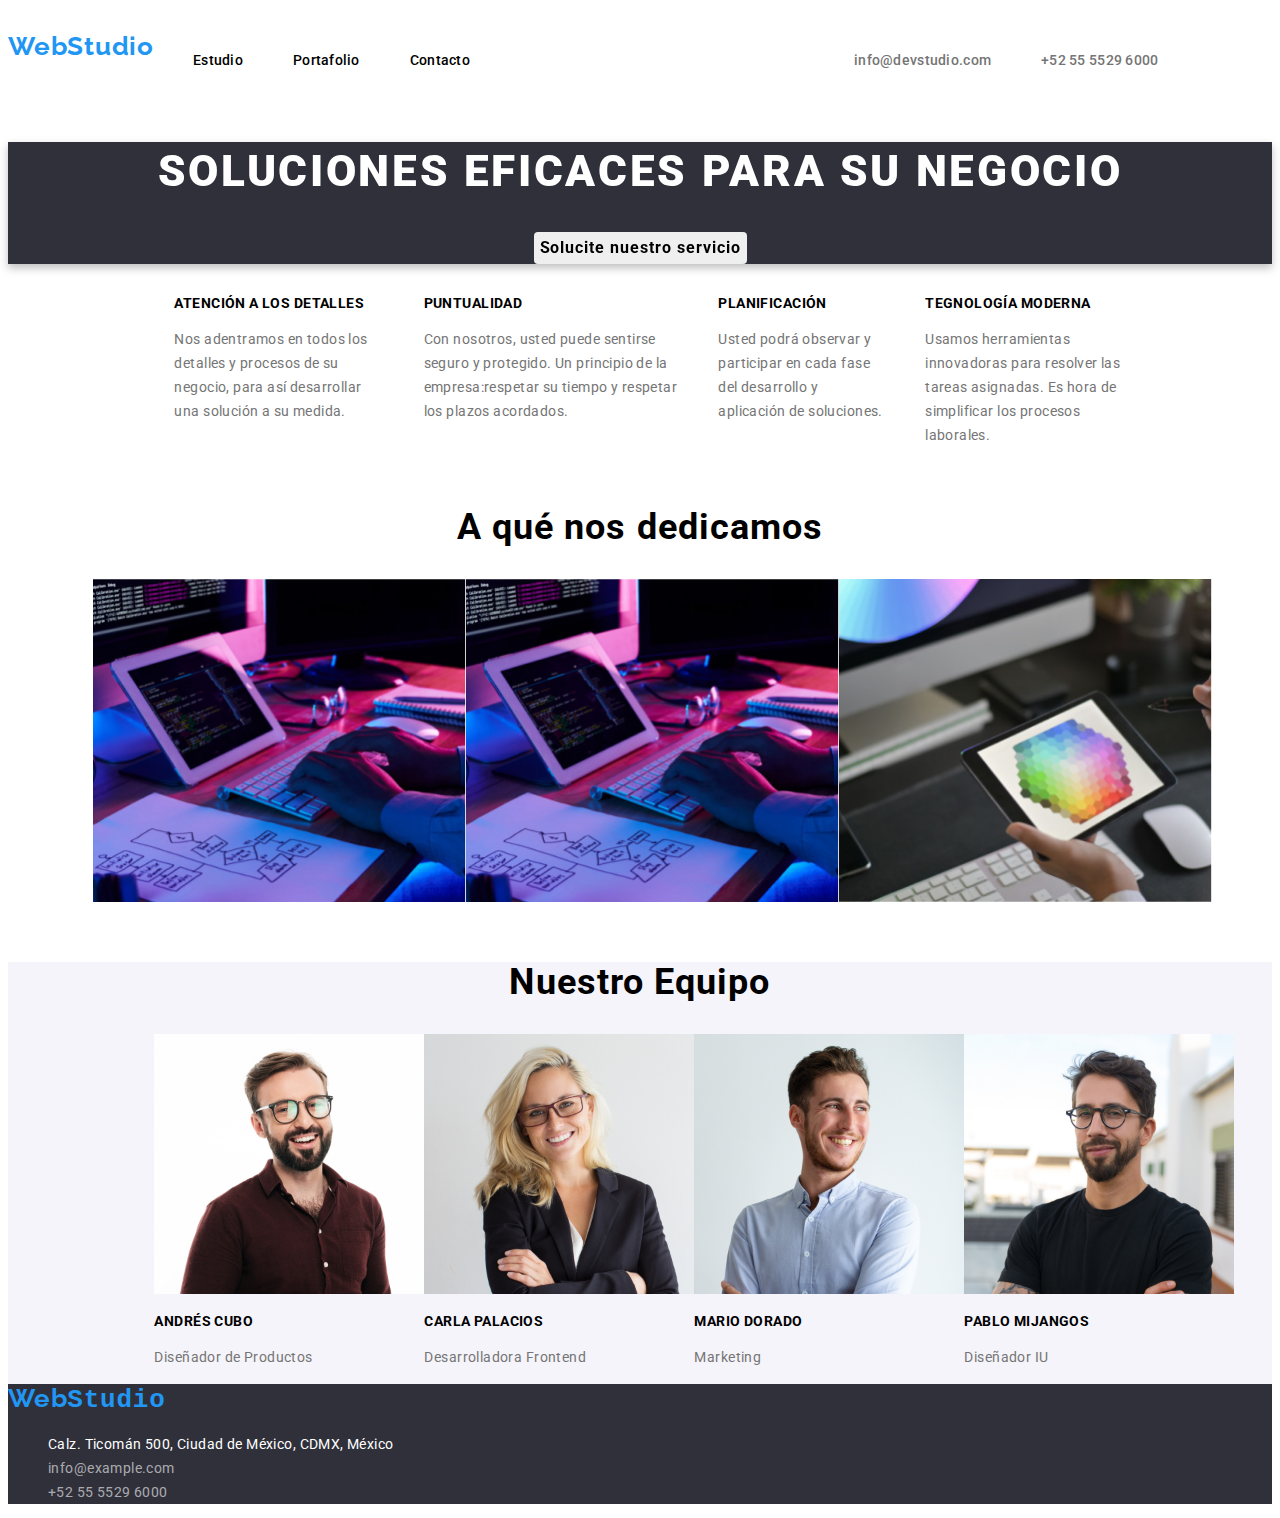
<file: index.html>
<!DOCTYPE html>
<html lang="en">

<head>
    <meta charset="UTF-8">
    <meta http-equiv="X-UA-Compatible" content="IE=edge">
    <meta name="viewport" content="width=device-width, initial-scale=1.0">
    <title>Tarea #2</title>
    <link rel="stylesheet" href="./css/styles.css">
    <link rel="preconnect" href="https://fonts.googleapis.com">
    <link rel="preconnect" href="https://fonts.gstatic.com" crossorigin>
    <link
        href="https://fonts.googleapis.com/css2?family=Raleway:wght@700&family=Roboto:wght@400;500;700;900&display=swap"
        rel="stylesheet">
</head>

<body>

    <header class="cabezera">
        <nav class="cont-nav">
            <a class="link-web" href="http://webstudio.com.bo/" target="_blank" title="Ir a pagina">WebStudio</a>
            <!-- La navegación а otros sitios -->
            <ul class="link-nav">
                <li><a href="./index.html">Estudio</a></li>
                <li><a href="./portfolio.html">Portafolio</a></li>
                <li><a href="#">Contacto</a></li>
            </ul>
            <!-- target="_blank" Este atribito o etiqueta no regideriona a otra pagina cuando hacemos click sobre algun tipo en especifico del texto -->
            <!-- title="" Nos pone una descripción cuando pones el cursor sobre algun texto o algo en especifico -->

        </nav>

        <ul class="link-cont">
            <li><a class="email" href="mailto:info@devstudio.com">info@devstudio.com</a></li>
            <li><a class="contacto" href="tel:+525555296000">+52 55 5529 6000</a></li>
        </ul>
    </header>

    <main>
        <!-- Contenedor del titulo Principal -->
        <section class="conten-prin">
            <h1 class="title">SOLUCIONES EFICACES PARA SU NEGOCIO</h1>
            <button class="boton" type="button">Solucite nuestro servicio</button>
        </section>

        <!-- Contenedor de la descripción -->
        <section class="principal-detalles">
            <ul>
                <li>
                    <h3 class="principal-title">ATENCIÓN A LOS DETALLES</h3>
                    <P class="principal-text">Nos adentramos en todos los detalles y procesos de su negocio, para así
                        desarrollar una solución a su medida.</P>
                </li>
            </ul>

            <ul>
                <li>
                    <h3 class="principal-title">PUNTUALIDAD</h3>
                    <P class="principal-text">Con nosotros, usted puede sentirse seguro y protegido. Un principio de la
                        empresa:respetar su tiempo y
                        respetar los plazos acordados.</P>
                </li>

            </ul>

            <ul>
                <li>
                    <h3 class="principal-title">PLANIFICACIÓN</h3>
                    <P class="principal-text">Usted podrá observar y participar en cada fase del desarrollo y aplicación
                        de
                        soluciones.</P>
                </li>
            </ul>

            <ul>
                <li>
                    <h3 class="principal-title">TEGNOLOGÍA MODERNA</h3>
                    <P class="principal-text">Usamos herramientas innovadoras para resolver las tareas asignadas. Es
                        hora de
                        simplificar los
                        procesos laborales.</P>
                </li>
            </ul>
        </section>

        <!-- Imagen a lo que se dedican -->
        <section class="cont-img">
            <h2 class="title-pg-principal">A qué nos dedicamos</h2>
            <ul class="list-img">
                <li>
                    <img class="image-prin" src="./images/imagen1.png" alt="Aplicaciones de escritorio" width="373">
                </li>
                <li>
                    <img class="image-prin" src="./images/imagen1.png" alt="Aplicaciones de escritorio" width="373">
                </li>
                <li>
                    <img class="image-prin" src="./images/imagen3.png" alt="Aplicaciones de escritorio" width="373">
                </li>
            </ul>
        </section>

        <!-- Imagen del equpo -->
        <section class="con-equipo">
            <h2 class="title-pg-principal">Nuestro Equipo</h2>
            <ul class="lis-equipo ">
                <li>
                    <img class="image-prin" src="./images/images2/imagen1.jpg" alt="imagen1" width="270">
                    <h3 class="principal-title">Andrés Cubo</h3>
                    <p class="principal-text">Diseñador de Productos</p>
                </li>

                <li>
                    <img class="image-prin" src="./images/images2/imagen2.jpg" alt="Imagenes2" width="270">
                    <h3 class="principal-title">Carla Palacios</h3>
                    <p class="principal-text">Desarrolladora Frontend</p>
                </li>

                <li>
                    <img class="image-prin" src="./images/images2/imagen3.jpg" alt="Imagenes3" width="270">
                    <h3 class="principal-title">Mario Dorado</h3>
                    <p class="principal-text">Marketing</p>
                </li>

                <li>
                    <img class="image-prin" src="./images/images2/imagen4.jpg" alt="Imagenes4" width="270">
                    <h3 class="principal-title">Pablo Mijangos</h3>
                    <p class="principal-text">Diseñador IU</p>
                </li>
            </ul>
        </section>

    </main>

    <footer>
        <a class="link-web-footer" href="https://taupe-melba-f719b1.netlify.app/" target="_blank"
            title="Ir a pagina">Web<samp class="studiouno">Studio</samp></a>
        <address>
            <ul class="link-footer">
                <li><a class="link-map" href="https://goo.gl/maps/KDuvCetYGWwRNp6s5" target="_blank"
                        title="Ir a mapa">Calz. Ticomán 500, Ciudad de México, CDMX, México</a></li>
                <li><a class="link-con" href="mailto:info@example.com" title="Enviar Correo">info@example.com</a></li>
                <li><a class="link-con" href="tel:+525555296000">+52 55 5529 6000</a></li>
            </ul>
        </address>
    </footer>
</body>

</html>
</file>
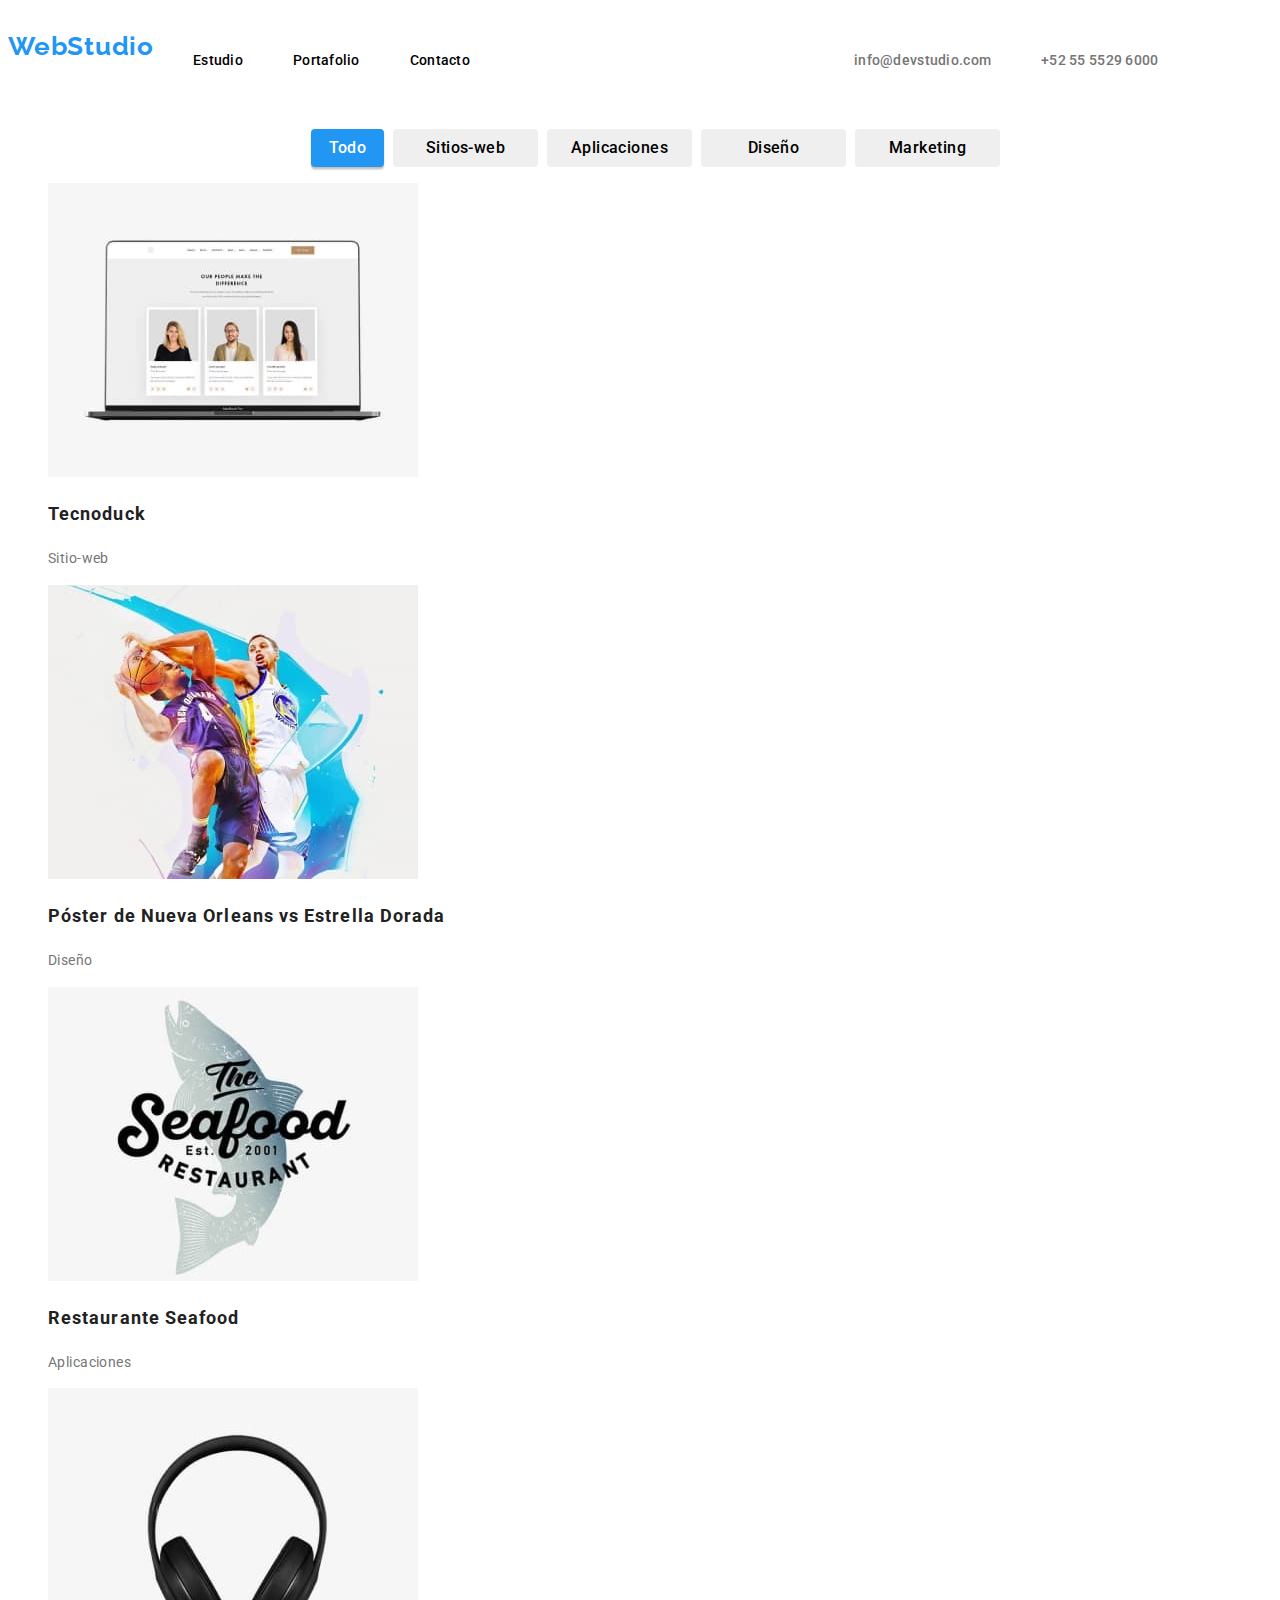
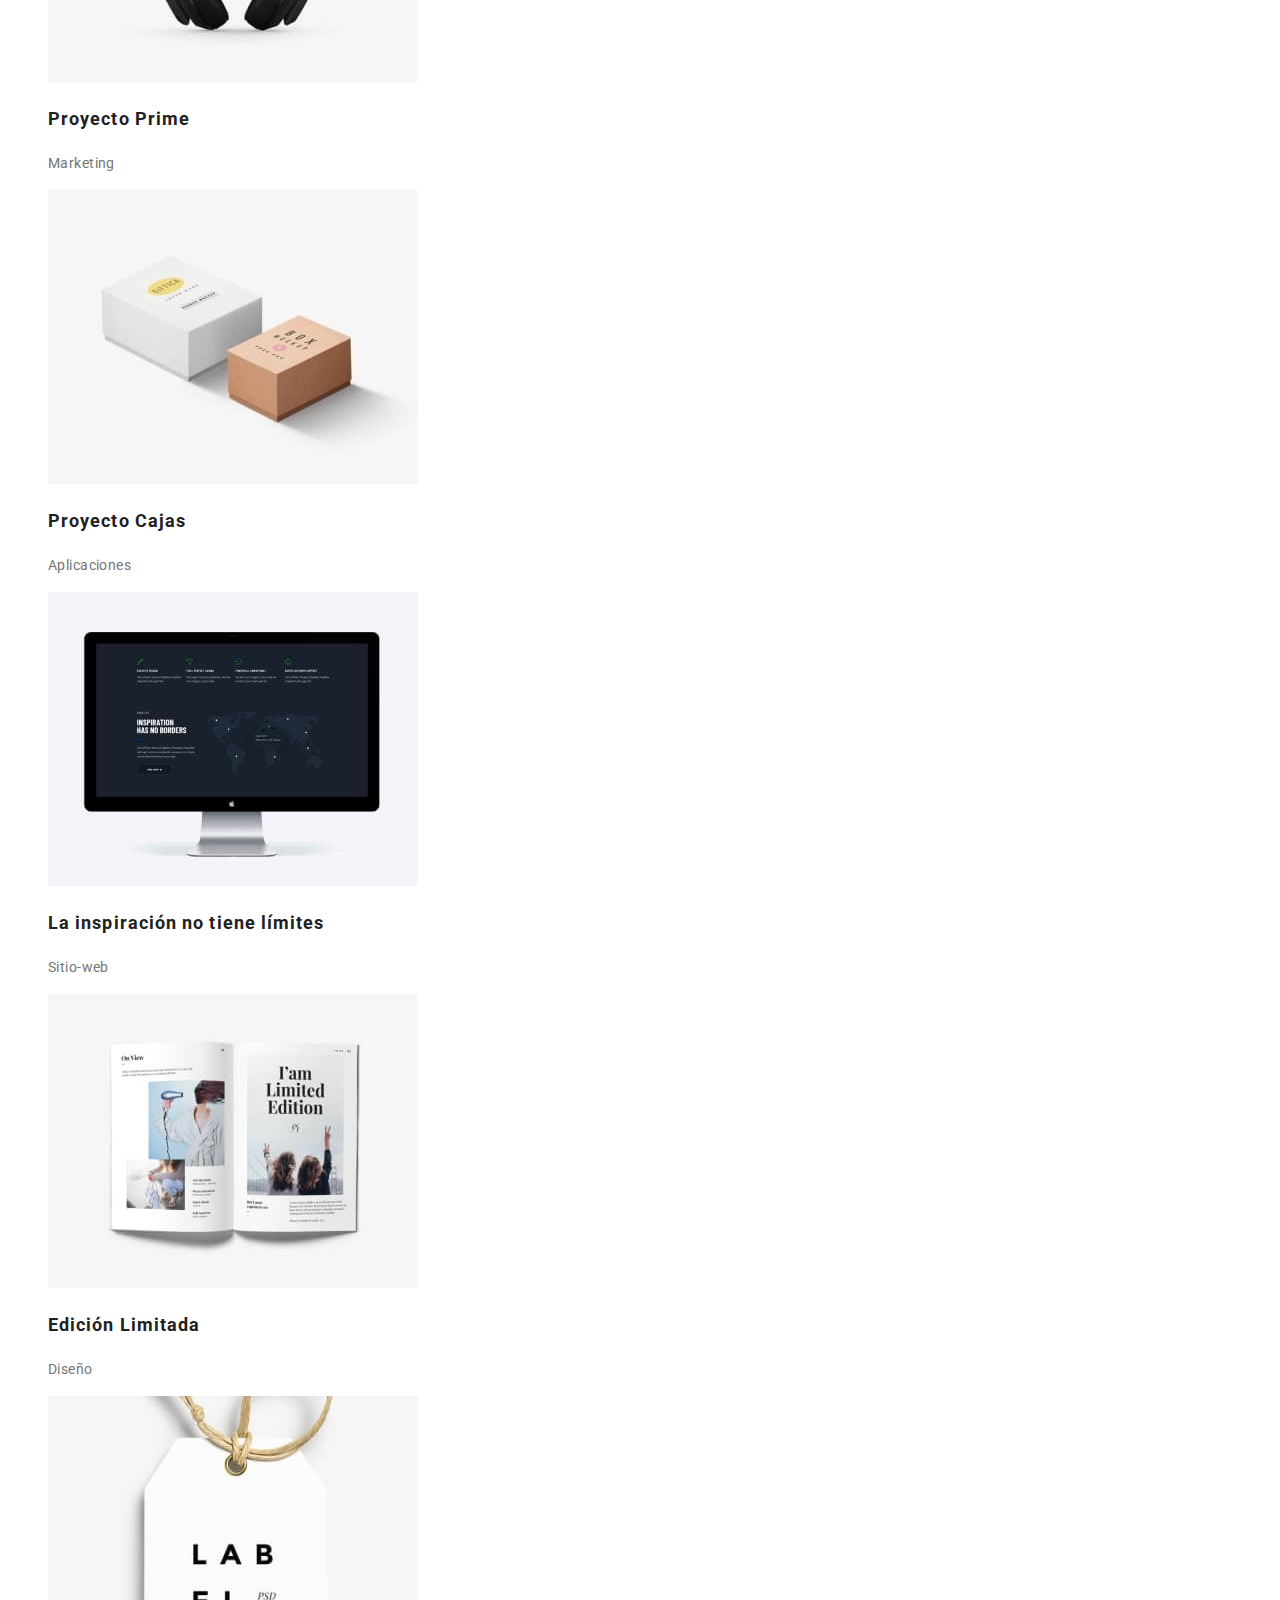
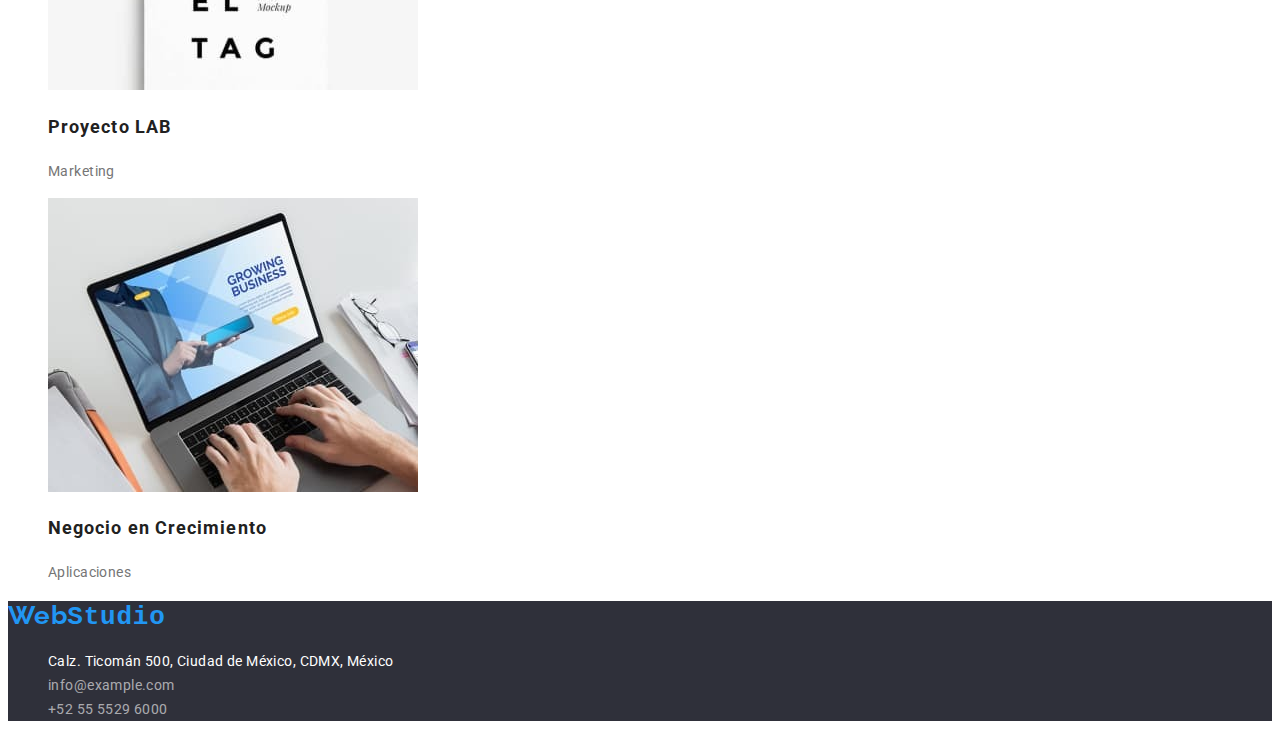
<file: portfolio.html>
<!DOCTYPE html>
<html lang="en">

<head>
    <meta charset="UTF-8">
    <meta http-equiv="X-UA-Compatible" content="IE=edge">
    <meta name="viewport" content="width=device-width, initial-scale=1.0">
    <title>Tarea #2</title>
    <link rel="stylesheet" href="./css/styles.css">
    <link rel="preconnect" href="https://fonts.googleapis.com">
    <link rel="preconnect" href="https://fonts.gstatic.com" crossorigin>
    <link
        href="https://fonts.googleapis.com/css2?family=Raleway:wght@700&family=Roboto:wght@400;500;700;900&display=swap"
        rel="stylesheet">
</head>

<body>

    <header class="cabezera">
        <nav class="cont-nav">
            <a class="link-web" href="http://webstudio.com.bo/" target="_blank" title="Ir a pagina">WebStudio</a>
            <!-- La navegación а otros sitios -->
            <ul class="link-nav">
                <li><a href="./index.html">Estudio</a></li>
                <li><a href="./portfolio.html">Portafolio</a></li>
                <li><a href="#">Contacto</a></li>
            </ul>
            <!-- target="_blank" Este atribito o etiqueta no regideriona a otra pagina cuando hacemos click sobre algun tipo en especifico del texto -->
            <!-- title="" Nos pone una descripción cuando pones el cursor sobre algun texto o algo en especifico -->
        </nav>

        <ul class="link-cont">
            <li><a class="email" href="mailto:info@devstudio.com">info@devstudio.com</a></li>
            <li><a class="contacto" href="tel:+525555296000">+52 55 5529 6000</a></li>
        </ul>

    </header>

    <main>
        <!-- Contenedor del portafolio -->
        <section>

            <!-- Contenedor de bonotes -->
            <ul class="cont-button">
                <li class="cont-boton">
                    <button class="button1" type="button">Todo</button>
                </li>

                <li class="cont-boton">
                    <button class="button" type="button">Sitios-web</button>
                </li>
                <li class="cont-boton">
                    <button class="button" type="button">Aplicaciones</button>
                </li>
                <li class="cont-boton">
                    <button class="button" type="button">Diseño</button>
                </li>
                <li class="cont-boton">
                    <button class="button" type="button">Marketing</button>
                </li>
            </ul>

            <!-- Contenedor de imagenes -->

            <ul class="lista">
                <li>
                    <a href="#" class="link-portafolio">
                        <img class="image-por" src="./images/img_portafolio1.jpg" alt="Plano 1" width="370">
                        <h2 class="portfolio-title">Tecnoduck</h2>
                        <p class="portfolio-text">Sitio-web</p>
                    </a>
                </li>
                <li>
                    <a href="#" class="link-portafolio">
                        <img class="image-por" src="./images/img_portafolio2.jpg" alt="Plano 2" width="370">
                        <h2 class="portfolio-title">Póster de Nueva Orleans vs Estrella Dorada</h2>
                        <p class="portfolio-text">Diseño</p>
                    </a>
                </li>
                <li>
                    <a href="#" class="link-portafolio">
                        <img class="image-por" src="./images/img_portafolio3.jpg" alt="Plano 3" width="370">
                        <h2 class="portfolio-title">Restaurante Seafood</h2>
                        <p class="portfolio-text">Aplicaciones</p>
                    </a>
                </li>
                <li>
                    <a href="#" class="link-portafolio">
                        <img class="image-por" src="./images/img_portafolio4.jpg" alt="Plano 4" width="370">
                        <h2 class="portfolio-title">Proyecto Prime</h2>
                        <p class="portfolio-text">Marketing</p>
                    </a>
                </li>
                <li>
                    <a href="#" class="link-portafolio">
                        <img class="image-por" src="./images/img_portafolio5.jpg" alt="Plano 5" width="370">
                        <h2 class="portfolio-title">Proyecto Cajas</h2>
                        <p class="portfolio-text">Aplicaciones</p>
                    </a>
                </li>
                <li>
                    <a href="#" class="link-portafolio">
                        <img class="image-por" src="./images/img_portafolio6.jpg" alt="Plano 6" width="370">
                        <h2 class="portfolio-title">La inspiración no tiene límites</h2>
                        <p class="portfolio-text">Sitio-web</p>
                    </a>
                </li>
                <li>
                    <a href="#" class="link-portafolio">
                        <img class="image-por" src="./images/img_portafolio7.jpg" alt="Plano 7" width="370">
                        <h2 class="portfolio-title">Edición Limitada</h2>
                        <p class="portfolio-text">Diseño</p>
                    </a>
                </li>
                <li>
                    <a href="#" class="link-portafolio">
                        <img class="image-por" src="./images/img_portafolio8.jpg" alt="Plano 8" width="370">
                        <h2 class="portfolio-title">Proyecto LAB</h2>
                        <p class="portfolio-text">Marketing</p>
                    </a>
                </li>
                <li>
                    <a href="#" class="link-portafolio">
                        <img class="image-por" src="./images/img_portafolio9.jpg" alt="Plano 9" width="370">
                        <h2 class="portfolio-title">Negocio en Crecimiento</h2>
                        <p class="portfolio-text">Aplicaciones</p>
                    </a>
                </li>
            </ul>

        </section>

    </main>

    <footer>
        <a class="link-web-footer" href="https://taupe-melba-f719b1.netlify.app/" target="_blank"
            title="Ir a pagina">Web<samp class="studiouno">Studio</samp></a>
        <address>
            <ul class="link-footer">
                <li><a class="link-map" href="https://goo.gl/maps/KDuvCetYGWwRNp6s5" target="_blank"
                        title="Ir a mapa">Calz.
                        Ticomán 500, Ciudad de México, CDMX, México</a></li>
                <li><a class="link-con" href="mailto:info@example.com" title="Enviar Correo">info@example.com</a></li>
                <li><a class="link-con" href="tel:+525555296000">+52 55 5529 6000</a></li>
            </ul>
        </address>
    </footer>

</body>

</html>
</file>
<file: css/styles.css>
body {
    font-family: 'Roboto', 'Arial', sans-serif;
    Background: #ffffff;
}

:root {
    --var-color-text: #757575;
    --var-color-fondo-hover-focus: #2196F3;
    --var-colo-text-hover-focus: #FFFFFF;
    --var-color-fondo: #2F303A;
    --var-color-fondo1: #F5F4FA;
}

/* En esta posición trabajamos en el header */

/* En esta posición trabajo en el logo de la pagina */
.cabezera {
    display: flex;
    background: #FFFFFF;

}

.link-web {
    text-decoration: none;
    width: 145px;
    height: 31px;
    left: 215px;
    top: 24px;

    font-family: 'Raleway';
    font-style: normal;
    font-weight: 700;
    font-size: 26px;
    line-height: 1.15em;
    text-align: right;
    letter-spacing: 0.03em;
    color: #2196F3;
}

.cont-nav {
    display: flex;
    margin-top: 24px;
    margin-bottom: 25px;
}

/* En esta posición trabajo en la lista de navegación */
.link-nav {
    display: flex;
    list-style: none;
}

.link-nav a {
    text-decoration: none;
    font-style: normal;
    color: var(--var-color-title);
    font-weight: 500;
    font-size: 14px;
    line-height: 1.7142em;
    letter-spacing: 0.02em;
    margin-right: 50px;
}

.link-nav a:hover,
.link-nav a:focus,
.link-nav a:active {
    color: var(--var-color-fondo-hover-focus);
}


/* En esta ósición trabajo de la lista de contacto */
/* .link-cont {
    display: flex;
} */
.link-cont {
    display: flex;
    list-style: none;
    margin-left: 294px;
    margin-top: 40px;
}

.link-cont a {
    text-decoration: none;
    font-style: normal;
    font-weight: 500;
    font-size: 14px;
    line-height: 1.7142em;
    letter-spacing: 0.02em;
    color: var(--var-color-text);
    margin-right: 50px;
}

.link-cont a:hover,
.link-cont a:focus {
    color: var(--var-color-fondo-hover-focus);
}

/* Ya esta listo el header */



/* ************************************** */
/* En esta posición trabajamos en el main */
/* ************************************** */
main {
    background: var(--var-colo-text-hover-focus);
}

main li {
    list-style: none;
}

/* Trabajo en la section del titulo principal */
.conten-prin {
    background: var(--var-color-fondo);
    filter: drop-shadow(0px 4px 4px rgba(0, 0, 0, 0.25));
}

.title {
    font-style: normal;
    font-weight: 900;
    font-size: 44px;
    line-height: 1.363em;
    /* or 136% */

    text-align: center;
    letter-spacing: 0.06em;
    text-transform: uppercase;

    color: #FFFFFF;
}

/* Trabajo en la seción del boton pagina Principal */
.boton {
    /* Centrar boton */
    display: block;
    margin: 0 auto;

    /* Le damos estilo a las letras  */
    font-family: inherit;
    /* font-style: normal; */
    font-weight: 700;
    font-size: 16px;
    line-height: 1.875em;
    display: flex;
    align-items: center;
    text-align: center;
    letter-spacing: 0.06em;
    flex: none;
    order: 0;
    flex-grow: 0;
    cursor: pointer;
    border-radius: 4px;
    border: 2px solid var(--brand-color);
}

.boton:hover,
.boton:focus,
.boton:active {
    background: var(--var-color-fondo-hover-focus);
    color: var(--var-colo-text-hover-focus);
}

.principal-detalles {
    display: flex;
    margin: auto;
    width: 80%;
}

.principal-title {
    font-style: normal;
    font-weight: 700;
    font-size: 14px;
    line-height: 1.428em;
    letter-spacing: 0.03em;
    text-transform: uppercase;
    color: var(--var-color-title);
}

.principal-text {
    font-size: 14px;
    line-height: 1.71em;
    /* or 171% */
    letter-spacing: 0.03em;
    color: var(--var-color-text);
}

.principal-text:hover,
.principal-text:active {
    text-decoration: underline var(--var-color-fondo-hover-focus) 2px;

}

.image-prin:hover,
.image-prin:focus,
.image-prin:active {
    border: 4px solid var(--var-color-fondo-hover-focus);
}

/* Centramos las imagenes en la pagina principal */
.cont-img {
    width: 1173.16px;
    height: 425px;
    left: 215px;
    top: 991px;
    display: block;
    margin: auto;
    /* width: 80%; */
}

/* Trabajamos en los titulos del cuerpo h2 */
.title-pg-principal {
    font-style: normal;
    font-weight: 700;
    font-size: 36px;
    line-height: 1.166em;
    text-align: center;
    letter-spacing: 0.03em;
    color: var(--var-color-title);
}

.list-img {
    display: flex;
}

/* Trabajo en la section de nuestro equipo */
.con-equipo {
    background: var(--var-color-fondo1);

}

.lis-equipo {
    display: flex;
    margin: auto;
    width: 80%;
}

/* .lista {
    display: flex;
} */
.link-portafolio {
    text-decoration: none;
}

/* Titulo del portafolio */
.portfolio-title {
    font-style: normal;
    font-weight: 700;
    font-size: 18px;
    line-height: 2em;
    color: #212121;
    /* identical to box height, or 200% */
    letter-spacing: 0.06em;
}

.image-por:hover,
.image-por:focus,
.image-por:active {
    border: 4px solid var(--var-color-fondo-hover-focus);
}

/* Trabajo en la seción del boton pagina Portafolio */
/* .cont-button {    
    display: flex;
} */

/* .cont-button {  
    text-align: center;
} */

.cont-button {
    display: flex;
    align-items: center;
    justify-content: center;
}

.button1 {
    width: 73px;
    height: 38px;
    margin-right: 9px;

    font-family: inherit;
    font-style: normal;
    font-weight: 500;
    font-size: 16px;
    line-height: 1.625em;
    text-align: center;
    letter-spacing: 0.03em;
    color: var(--var-colo-text-hover-focus);
    border: 2px solid var(--brand-color);
    box-shadow: 0px 3px 1px rgba(0, 0, 0, 0.1), 0px 1px 2px rgba(0, 0, 0, 0.08), 0px 2px 2px rgba(0, 0, 0, 0.12);
    border-radius: 4px;
    Background: var(--var-color-fondo-hover-focus);
}

.button {
    width: 145px;
    height: 38px;
    margin-right: 9px;

    font-family: inherit;
    font-style: normal;
    font-weight: 500;
    font-size: 16px;
    line-height: 1.625em;
    border: 2px solid var(--brand-color);
    border-radius: 4px;
    /* identical to box height, or 162% */
    text-align: center;
    letter-spacing: 0.03em;
}

.button:hover,
.button:focus,
.button:active,
.button1:hover,
.button1:focus,
.button1:active {
    background: var(--var-color-fondo-hover-focus);
    color: var(--var-colo-text-hover-focus);
}

/* Trabajamos en los titulos del cuerpo h3 */

.portfolio-text {
    font-size: 14px;
    line-height: 1.71em;
    letter-spacing: 0.03em;
    color: var(--var-color-text);
}

/* En esta posición trabajamos en el footer */

footer {
    background: var(--var-color-fondo);
}

.link-web-footer {
    text-decoration: none;
    font-family: 'Raleway';
    font-style: normal;
    font-weight: 700;
    font-size: 26px;
    line-height: 1.15em;
    color: #2196F3;
    /* identical to box height */
    letter-spacing: 0.03em;
}

.link-footer {
    list-style: none;
    font-style: normal;
}

.link-footer a:hover,
.link-footer a:focus {
    color: var(--var-color-fondo-hover-focus);
}

.link-footer a {
    text-decoration: none;
    font-style: normal;

}

.link-map {
    font-style: normal;
    font-weight: 400;
    font-size: 14px;
    line-height: 1.7142em;
    /* or 171% */
    letter-spacing: 0.03em;
    color: #FFFFFF;
}

.link-con {
    font-style: normal;
    font-weight: 400;
    font-size: 14px;
    line-height: 1.7142em;
    ;
    /* or 171% */
    letter-spacing: 0.03em;
    color: rgba(255, 255, 255, 0.6);
}
</file>
